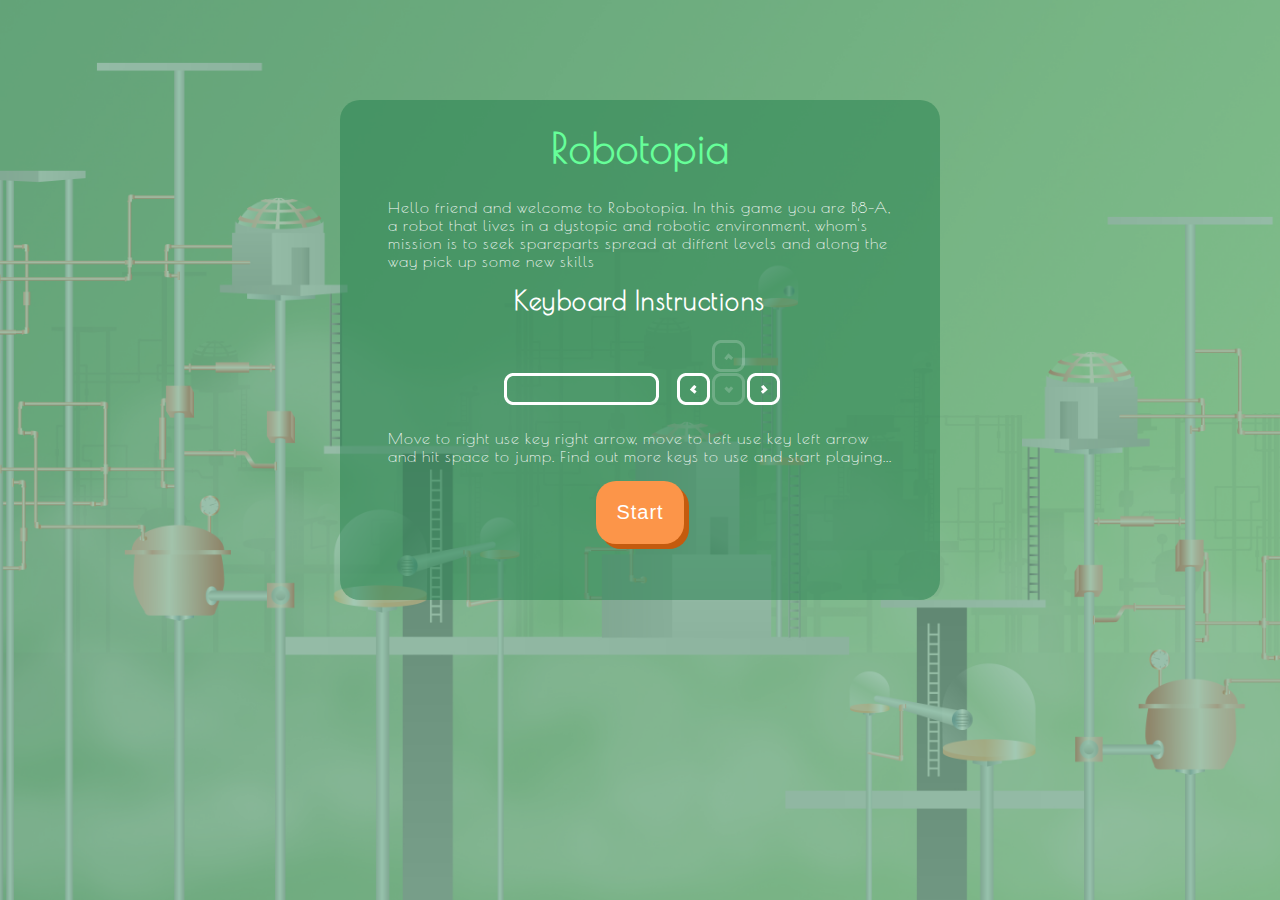
<file: index.html>
<!DOCTYPE html>
<html lang="">
	<head>
		<meta charset="UTF-8">
		<meta name="viewport" content="width=device-width, initial-scale=1.0">
		<title>Robotopia</title>
		<link rel="stylesheet" href="css/style.css">
	</head>
		
<body id="body">
	<div id="gameIntro">
	<h1>Robotopia</h1>
		<p>Hello friend and welcome to Robotopia. In this game you are B8-A, a robot that lives in a dystopic and robotic environment, whom's mission is to seek spareparts spread at diffent levels and along the way pick up some new skills</p>
		<h3>Keyboard Instructions</h3>
		<img src="images/keyevent.png" alt="keys to use for playing">
		<p>Move to right use key right arrow, move to left use key left arrow and hit space to jump. Find out more keys to use and start playing...</p>

		<button><a href="game.html">Start</a></button>
	</div>
</body>

</html>
</file>
<file: css/style.css>
@import url(https://fonts.googleapis.com/css?family=Poiret+One);

* {
	-webkit-box-sizing: border-box;
	-moz-box-sizing: border-box;
	box-sizing: border-box;
}

body {
	margin: 0 auto;
	overflow: hidden;
	font-family: 'Poiret One', helvetica, sans-serif;
}
canvas {
	width: 100%;
	height: 100%;
	/*border: 5px solid rgba(35, 128, 78, 1);*/
}

#body{
	background:rgba(35, 128, 78, 0.7);
	position:relative;
	top:0;
	left:0;
	display: block;
	width:100%;
	height:100vh;
	padding-top:100px;
	
}

#body::after{
	content: "";
	background-image: url("../images/background.jpg");
	background-repeat: no-repeat;
	background-size: cover;
	background-position: center center;
	opacity:.4;
	position:absolute;
	left:0;
	top:0;
	right:0;
	bottom:0;
	z-index: -1;

}

#gameIntro {
	text-align:center;
	background: rgba(35, 128, 78, 0.5);
	-webkit-border-radius: 20px;
	-moz-border-radius: 20px;
	border-radius: 20px;
	width:600px;
	height:500px;
	color: white;
	margin: 0 auto;
	margin-top:0px;
	padding:20px;
	letter-spacing: 1px;

}

#gameIntro p {
	text-align:left;
	padding: 0 28px;
}

#gameIntro h1 {
	color:#66FF99;
	font-size:40px;
	margin-top:5px;
}

#gameIntro h3{
	font-size:25px;
	float:none;
	margin:0;
	margin-bottom:20px;
}

#gameIntro button{
	background:#FC9549;
	padding: 20px;
	font-size:20px;
	border: none;
	-webkit-border-radius: 20px;
	-moz-border-radius: 20px;
	border-radius: 20px;
	margin-top:0px;
	box-shadow: 5px 5px #C45B0E;
	-webkit-transition: all 1s ease-out;
	-moz-transition: all 1s ease-out;
	-o-transition: all 1s ease-out;
	transition: all 1s ease-out;
}

#gameIntro button a {
	color: white;
	text-decoration: none;
	letter-spacing: 1px;
	font-weight:normal;

}

#gameIntro button:hover {
	background: #FC7B32;
	box-shadow: inset 2px 2px #C45B0E,
	2px 2px #C45B0E;
	cursor:pointer;
	-webkit-transition: all .5s ease-out;
	-moz-transition: all .5s ease-out;
	-o-transition: all .5s ease-out;
	transition: all .5s ease-out;
}



#pickUp {
	font-family: 'Poiret One', helvetica, sans-serif;
	font-size: 15px;
	padding:10px;
	margin: 0 auto;
	margin-right:100px;
	margin-top:10px;
	width:500px;
	height:40px;
	color:white;
	bottom:10px;
	text-align:center;
	background: rgba(35, 128, 78, 0.7);
	-webkit-border-radius: 20px;
	-moz-border-radius: 20px;
	border-radius: 20px;

}


footer {
	position: fixed;
	bottom:0;
	left:0;
	width: 100%;
	margin: 0 auto;
	height: 60px;
	background: rgba(35, 128, 78, 0.5);
}

h3 {
	color: white;
	letter-spacing: 1.5px;
	font-family: 'Poiret One', helvetica, sans-serif;
	margin-left: 100px;
	float:left;
}

.hidden_1, .hidden_2, .hidden_3, .hidden_4{
	width:50px;
	margin-left: 20px;
	margin-top:10px;
	opacity: .7;
	display: none;
	-webkit-transition: all .5s ease-out;
	-moz-transition: all .5s ease-out;
	-o-transition: all .5s ease-out;
	transition: all .5s ease-out;
}
.hidden_1:hover, .hidden_2:hover, .hidden_3:hover, .hidden_4:hover {
	opacity: 1;
	width:100px;
	margin-top:-40px;
	-webkit-transition: all .5s ease-out;
	-moz-transition: all .5s ease-out;
	-o-transition: all .5s ease-out;
	transition: all .5s ease-out;

}

#parts {
	float: left;
}

.hidden{
	display: none;
}

.show {
	display: block;
}

.showPart {
	display: inline;
}



.icon {
	float:left;
	background: url("../images/sparepart_icon.png");
	background-position: center center;
	background-size: cover;
	background-repeat: no-repeat;
	width:50px;
	height:50px;
	margin-top:10px;
	margin-left:20px;
	cursor: pointer;
}

.counter {
	margin: 0 auto;
	text-align: center;
	margin-top:-5px;
	width:18px;
	height:18px;
	margin-left:35px;
	background: #dd3150;
	color: white;
	font-family: helvetica, sans-serif;
	font-size:10px;
	-webkit-border-radius:50%;
	-moz-border-radius:50%;
	border-radius:50%;
}

#counter{
	padding-top:2px;
}

#fps {
	color: red;
}

#preload {
	position: fixed;
	margin-top: 9999px;
	margin-left: 9999px;
}
</file>
